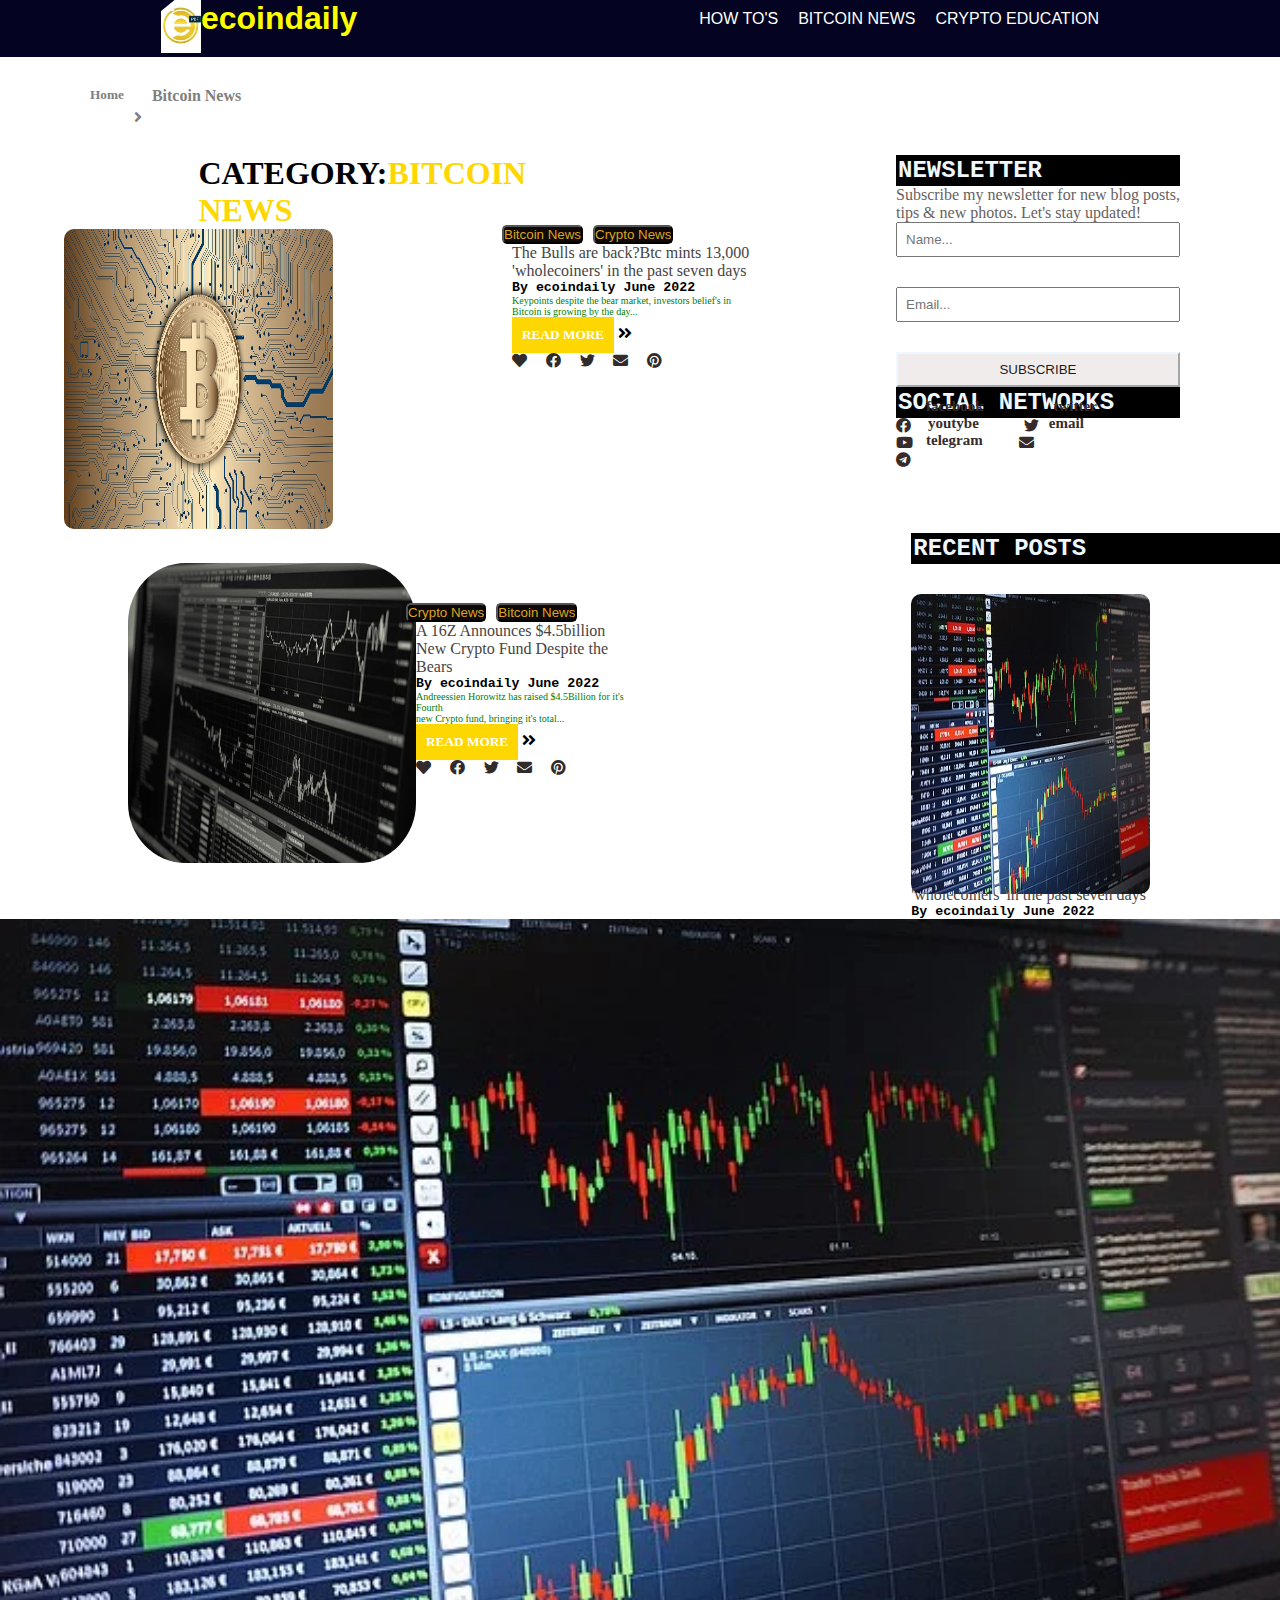
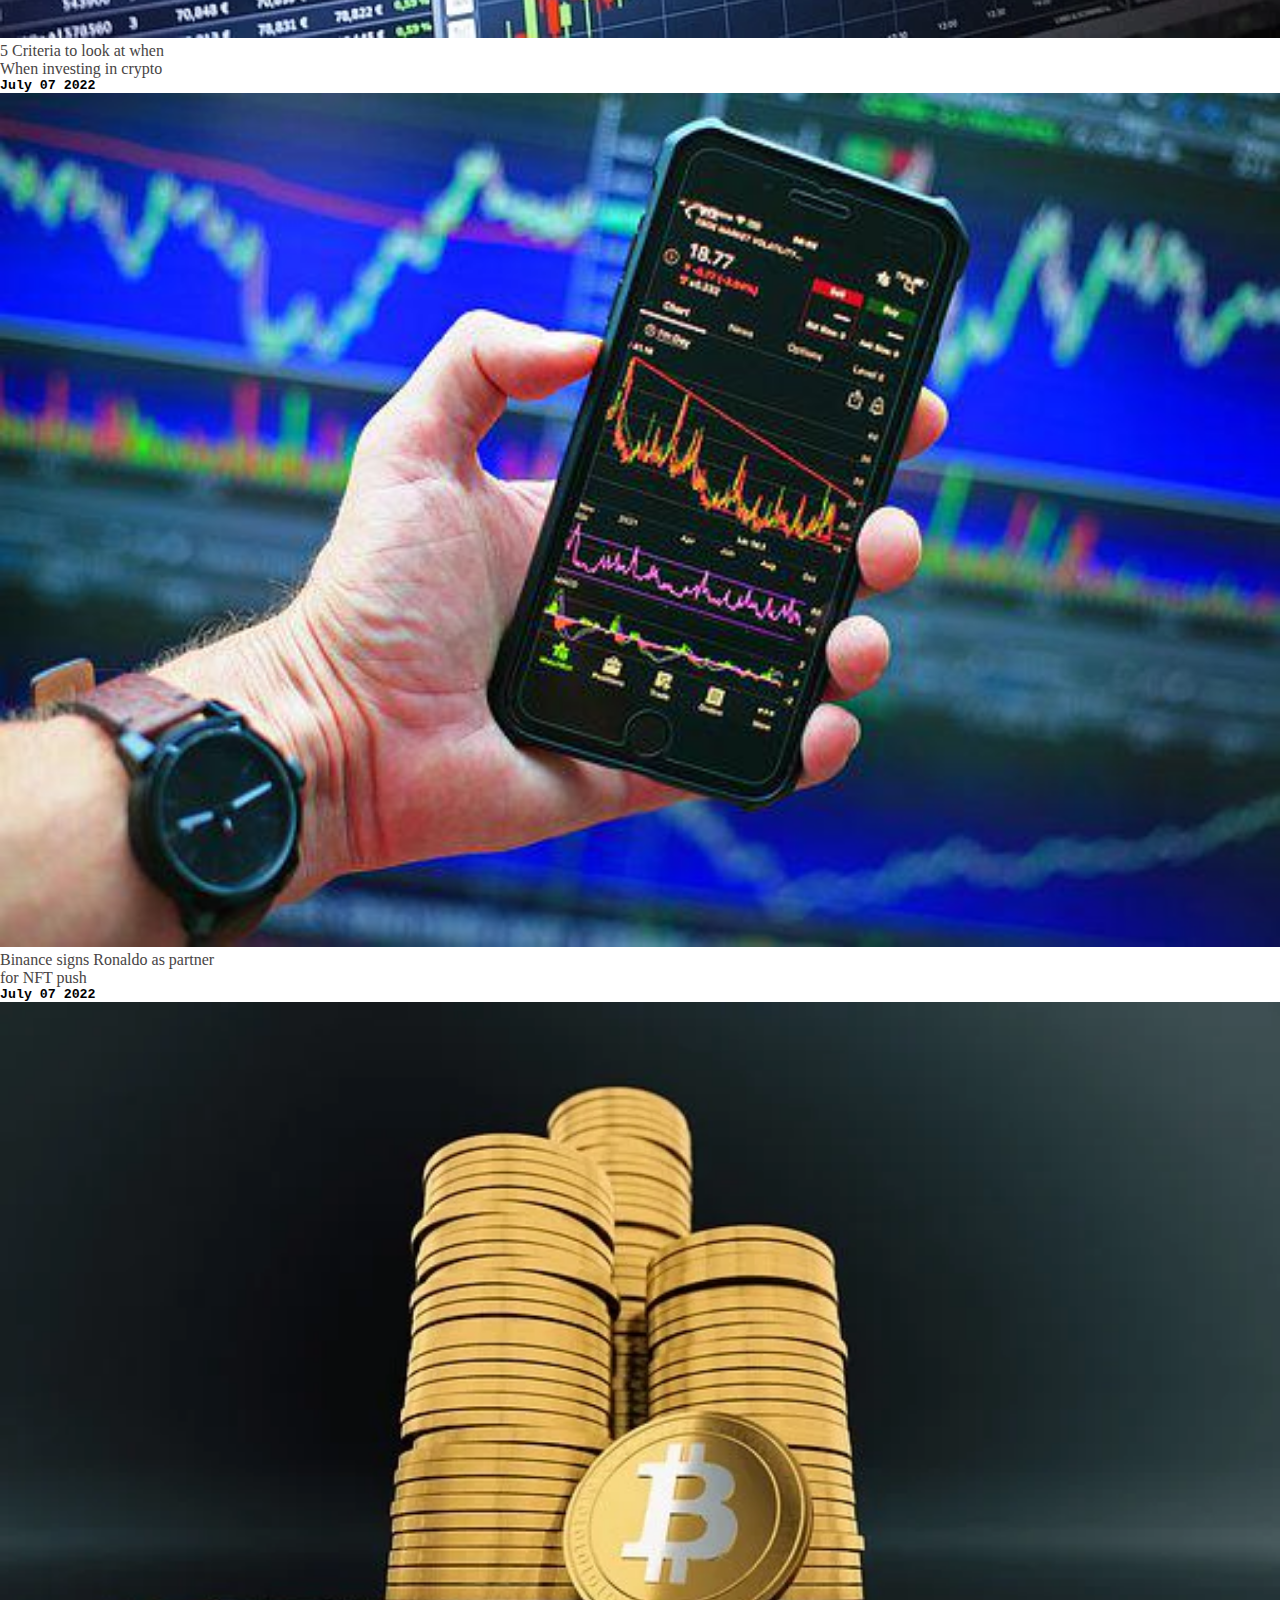
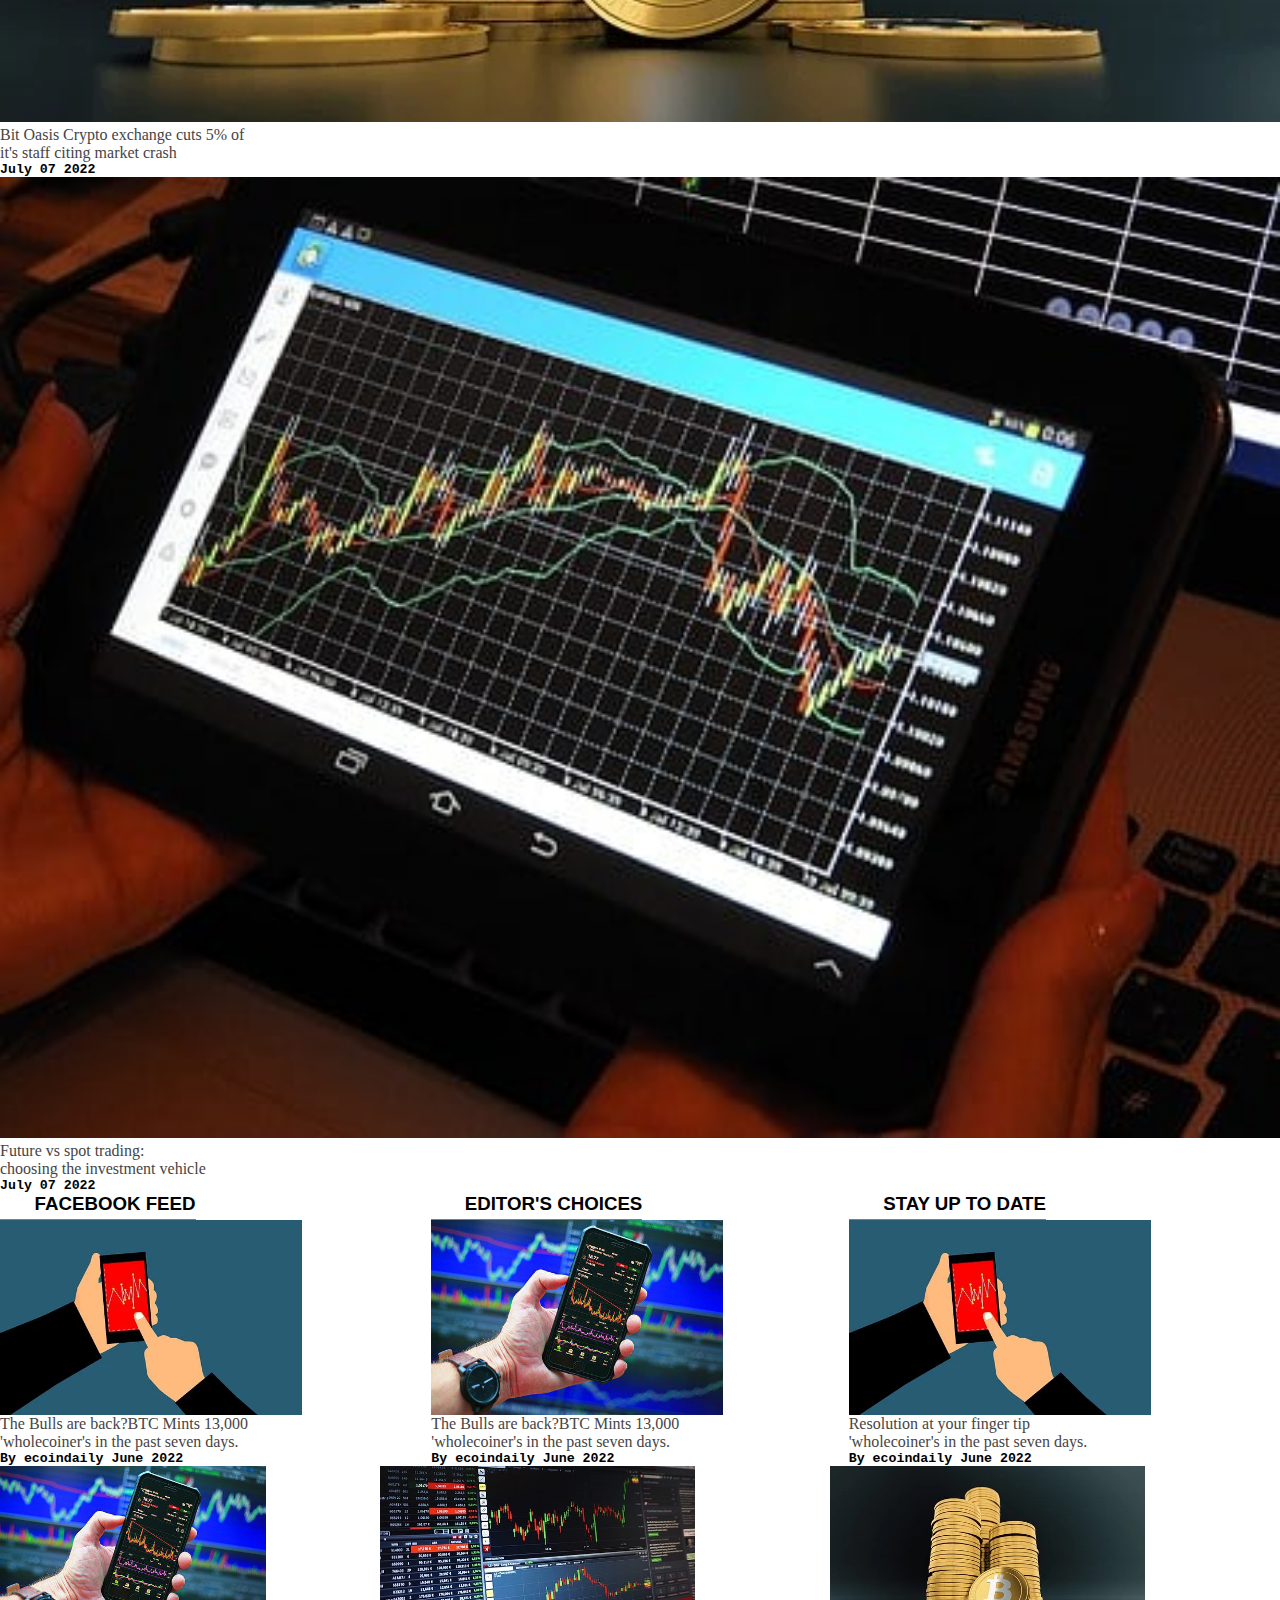
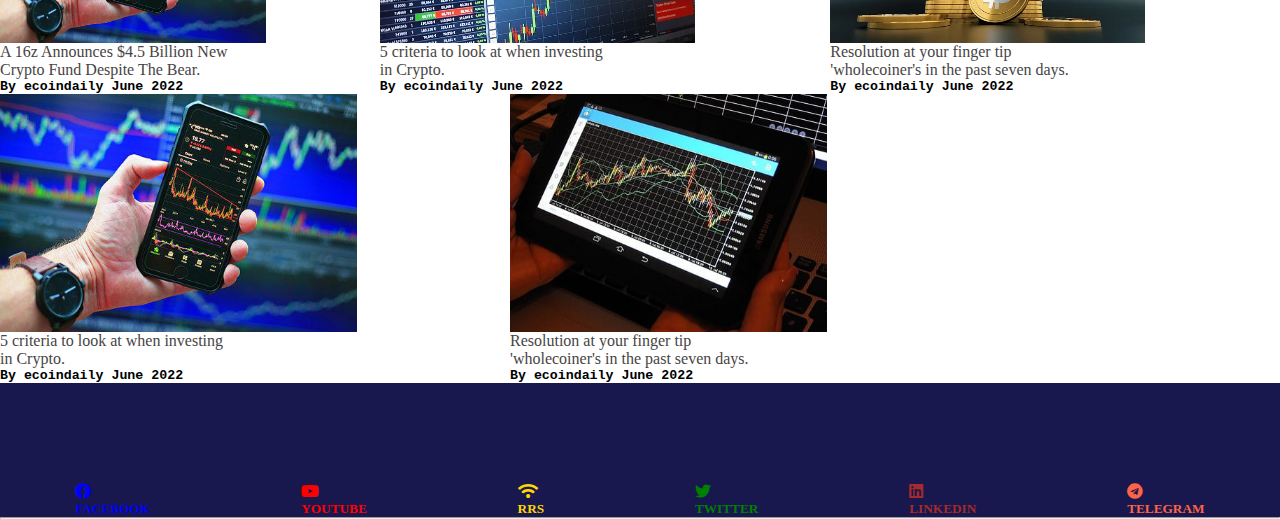
<file: index.html>
<!DOCTYPE html>
<html lang="en">
<head>
    <meta charset="UTF-8">
    <meta http-equiv="X-UA-Compatible" content="IE=edge">
    <meta name="viewport" content="width=device-width, initial-scale=1.0">
    <title>Document</title>
    <link rel="stylesheet" href="style.css">
    <link rel="stylesheet" href="crypto.css">
    <link rel="stylesheet" href="css/all.min.css">
</head>
<body>
    <div class="navbar">
        <div class="righttext">
            <div>
             <img style="width: 40px;" src="images/bitcoin icon.webp" alt="">
            </div>
            <div>
                <h1>ecoindaily</h1>
            </div>
        </div>
        <ul>
            <li><a href="#">HOW TO'S</a></li>
            <li><a href="index.html">BITCOIN NEWS</a></li>
            <li><a href="crypto.html">CRYPTO EDUCATION</a></li>
        </ul>
</div>
<section>
    <div class="anglesection">
            <h5 style="padding-right: 10px;">Home</h5>
            <i style="padding-top: 22px" class="fas fa-angle-right"></i>
            <h4 style="padding-left: 10px;">Bitcoin News</h4>
    </div>
</section>
    <section>
        <div class="firstgeneralcontainer">
        
            <div class="firstsubdiv">
                <div class="imagetext">
                    <div>
                    <h1>CATEGORY:<span>BITCOIN NEWS</span></h1>
                 </div>
                    <img src="images/bitcoin1.jpg" alt="">
                 </div>    
            </div>
            <div class="thirdsubdiv">  
                <div class="bitcoincryp">
                    <div class="btc">
                        <input type="button" value="Bitcoin News">
                    </div>
                    <div class="cryp">
                        <input type="button" value="Crypto News">
                    </div>
                </div>
                <p style="font-family:fantasy; color: rgb(71, 68, 68);">The Bulls are back?Btc mints 13,000<br>'wholecoiners' in the past seven days</p>
                <h5 style="font-family:'Courier New', Courier, monospace">By ecoindaily June 2022</h5>
                <p style="font-size: 10px; color:green">Keypoints despite the bear market, investors belief's in<br>Bitcoin is growing by the day...</p>
                    <h5 style="display: inline-block;background-color: gold;padding: 10px; color:white">READ MORE</h5>
                    <i class="fas fa-angle-double-right"></i><br>
    
                    <div class="firsticongroup">
                    <i style="padding-right: 15px;" class="fas fa-heart"></i>
                    <i style="padding-right: 15px;" class="fab fa-facebook"></i>
                    <i style="padding-right: 15px;" class="fab fa-twitter"></i>
                    <i style="padding-right: 15px;" class="fas fa-envelope"></i>
                    <i style="padding-right: 15px;" class="fab fa-pinterest"></i>
                    
                 </div>
        </div>
            <div class="secondsubdiv">
                <h2 style="border: 2px solid black; color:aliceblue; background-color:black; font-family: 'Courier New', Courier, monospace;">NEWSLETTER</h2>
                <p style="color:rgb(104, 95, 95)">Subscribe my newsletter for new blog posts, <br>tips & new photos. Let's stay updated!</p>
                <label for="text" id="text"></label>
                <input style="width: 100%; padding:8px; margin-bottom:30px;" type="text" name="text" placeholder="Name..."><br>
                <label for="text" id="email"></label>
                <input style="width: 100%; padding:8px; margin-bottom:30px"  type="text" name="email" placeholder="Email..."><br>
                <input type="button" style="color: rgb(29, 26, 26);background-color: rgba(240, 234, 234, 0.904);border-color: aliceblue; width: 100%; padding: 8px;" value="SUBSCRIBE">
                <h2 style="border: 2px solid black; color:aliceblue; background-color:black; font-family: 'Courier New', Courier, monospace;";>SOCIAL NETWORKS<h2>
                <div class="groupfontawesome">
                    <div class="icon1">
                        <i style="padding-right: 15px;" class="fab fa-facebook"></i>
                        <h4 style="position:relative; bottom:20px; padding-right: 40px;">facebook</h4>
                        <i style="padding-right: 15px;" class="fab fa-twitter"></i>
                        <h4 style="position:relative; bottom:20px; padding-right: 40px;">twitter</h4>
                    </div>
                    <div class="icon2">
                        <i style="padding-right: 15px;" class="fab fa-youtube"></i>
                        <h4 style="position:relative; bottom:20px; padding-right: 40px;">youtybe</h4>
                        <i style="padding-right: 15px;" class="fas fa-envelope"></i>
                        <h4 style="position:relative; bottom:20px; padding-right: 40px;">email</h4>
                    </div>
                    <div class="icon3">
                        <i style="padding-right: 15px;" class="fab fa-telegram"></i>
                        <h4 style="position:relative; bottom:20px; padding-right: 40px;">telegram</h4>
                    </div>
                </div>
            </div>
        </div>
    </section>
    <section>
        <div class="secondgeneralcontainer">
            <img class="separateimg" src="images/img1.webp" alt="">
            <div class="thirdsubdiv">
                <div class="bitcoincryp">
                    <div class="btc">
                        <input type="button" value="Crypto News">
                    </div>
                    <div class="cryp">
                        <input type="button" value="Bitcoin News">
                    </div>
                </div>
                <p style="font-family:fantasy; color: rgb(71, 68, 68);">A 16Z Announces $4.5billion<br> New Crypto Fund Despite the Bears</p>
                <h5 style="font-family:'Courier New', Courier, monospace">By ecoindaily June 2022</h5>
                <p style="font-size: 10px; color:green">Andreessien Horowitz has raised $4.5Billion for it's Fourth<br>new Crypto fund, bringing it's total...</p>
                    <h5 style="display: inline-block;background-color: gold;padding: 10px; color:white">READ MORE</h5>
                    <i class="fas fa-angle-double-right"></i><br>
                <div class="firsticongroup">
                    <i style="padding-right: 15px;" class="fas fa-heart"></i>
                    <i style="padding-right: 15px;" class="fab fa-facebook"></i>
                    <i style="padding-right: 15px;" class="fab fa-twitter"></i>
                    <i style="padding-right: 15px;" class="fas fa-envelope"></i>
                    <i style="padding-right: 15px;" class="fab fa-pinterest"></i>
                    
                 </div>
             </div>
             <div class="secondcontainersecondsubdiv">
                <h2 style="border: 2px solid black; color:aliceblue; background-color:black; font-family: 'Courier New', Courier, monospace;">RECENT POSTS</h2>
                <img src="images/img2.webp" alt="">
                <p style="font-family:fantasy; color: rgb(71, 68, 68);">The Bulls are back?Btc mints 13,000<br>'wholecoiners' in the past seven days</p>
                <h5 style="font-family:'Courier New', Courier, monospace">By ecoindaily June 2022</h5>
            </div>
    </section>
    <section>
        <!-- <div class="thirdgeneralcontainer">
            <img style="width: 30%; height:300px; border-radius:10px;" src="images/stock bitcoin.jpg" alt="">
            <div class="thirdsubdiv">   
                <div class="bitcoincryp">
                    <div class="btc">
                        <input type="button" value="Bitcoin News">
                    </div>
                    <div class="cryp">
                        <input type="button" value="Market Analysis and Forecast">
                    </div>
                </div>
                <p style="font-family:fantasy; color: rgb(71, 68, 68);">Bitcoin and Etherum Market Analysis: BTC Rallies Above $30,000<br> as Balenciaga Okays Crypto payment</p>
                <h5 style="font-family:'Courier New', Courier, monospace">By ecoindaily June 2022</h5>
                <p style="font-size: 10px; color:green">On Monday, Bulls returned to Crypto Markets, pushing<br>Bitcoin Above $30,000 for the first time...</p>
                    <h5 style="display: inline-block;background-color: gold;padding: 10px; color:white">READ MORE</h5>
                    <i class="fas fa-angle-double-right"></i><br>
                <div class="secondicongroup">
                    <i style="padding-right: 15px;" class="fas fa-heart"></i>
                    <i style="padding-right: 15px;" class="fab fa-facebook"></i>
                    <i style="padding-right: 15px;" class="fab fa-twitter"></i>
                    <i style="padding-right: 15px;" class="fas fa-envelope"></i>
                    <i style="padding-right: 15px;" class="fab fa-pinterest"></i>
                </div>
            </div> -->
            <div class="images1">
                <img style="width: 100%;" src="images/img2.webp" alt="">
                <p style="font-family:fantasy; color: rgb(71, 68, 68);">5 Criteria to look at when <br>When investing in crypto
                    <h5 style="font-family:'Courier New', Courier, monospace"> July 07 2022</h5>
                <img style="width: 100%;" src="images/img3.jpg" alt="">
                <p style="font-family:fantasy; color: rgb(71, 68, 68);">Binance signs Ronaldo as partner<br>for NFT push</p>
                <h5 style="font-family:'Courier New', Courier, monospace">July 07 2022</h5>
            </div>
            <div class="images2">
                <img style="width: 100%;" src="images/img4.webp" alt="">
                <p style="font-family:fantasy; color: rgb(71, 68, 68);">Bit Oasis Crypto exchange cuts 5% of<br>it's staff citing market crash</p>
                <h5 style="font-family:'Courier New', Courier, monospace">July 07 2022</h5>
                <img style="width: 100%;" src="images/img5.jpg" alt="">
                <p style="font-family:fantasy; color: rgb(71, 68, 68);">Future vs spot trading:<br>choosing the investment vehicle</p>
                <h5 style="font-family:'Courier New', Courier, monospace">July 07 2022</h5>
            </div>
        </div>
    </section>
    <section>
    <div class="fourthgeneralcontainer">
        <div class="fourthimgtext1">
            <h3 style="font-family:'Franklin Gothic Medium', 'Arial Narrow', Arial, sans-serif; border-bottom: 1px solid grey; padding-left: 8%; display: inline-block; padding-bottom: 1%;">FACEBOOK FEED</h3>
            <img style="width: 70%; display:block" src="images/img6.webp" alt="">
            <p style="font-family:fantasy; color: rgb(71, 68, 68);">The Bulls are back?BTC Mints 13,000<br>'wholecoiner's in the past seven days.</p>
            <h5 style="font-family:'Courier New', Courier, monospace">By ecoindaily June 2022</h5>
        </div>
<div class="fourthimgtext2">
    <h3 style="font-family:'Franklin Gothic Medium', 'Arial Narrow', Arial, sans-serif; border-bottom: 1px solid grey; padding-left: 8%; display: inline-block; padding-bottom: 1%;">EDITOR'S CHOICES</h3>
    <img style="width: 70%; display:block" src="images/img3.jpg" alt="">
    <p style="font-family:fantasy; color: rgb(71, 68, 68);">The Bulls are back?BTC Mints 13,000<br>'wholecoiner's in the past seven days.</p>
    <h5 style="font-family:'Courier New', Courier, monospace">By ecoindaily June 2022</h5>
</div>
<div class="fourthimgtext3">
    <h3 style="font-family:'Franklin Gothic Medium', 'Arial Narrow', Arial, sans-serif; border-bottom: 1px solid grey; padding-left: 8%; display: inline-block; padding-bottom: 1%;">STAY UP TO DATE</h3>
    <img style="width: 70%; display:block" src="images/img6.webp" alt="">
    <p style="font-family:fantasy; color: rgb(71, 68, 68);">Resolution at your finger tip<br>'wholecoiner's in the past seven days.</p>
    <h5 style="font-family:'Courier New', Courier, monospace">By ecoindaily June 2022</h5>
</div>
        </div>
    </section>
    <section>
        <div class="fifthgeneralcontainer">
            <div class="partoffifth1">
                <!-- <h3 style="font-family:'Franklin Gothic Medium', 'Arial Narrow', Arial, sans-serif; border-bottom: 1px solid grey; padding-left: 8%; display: inline-block; padding-bottom: 1%;">FACEBOOK FEED</h3> -->
                <img style="width: 70%; display:block" src="images/img3.jpg" alt="">
                <p style="font-family:fantasy; color: rgb(71, 68, 68);">A 16z Announces $4.5 Billion New<br>Crypto Fund Despite The Bear.</p>
                        <h5 style="font-family:'Courier New', Courier, monospace">By ecoindaily June 2022</h5>
            </div>
        <div class="partoffifth2">
            <!-- <h3 style="font-family:'Franklin Gothic Medium', 'Arial Narrow', Arial, sans-serif; border-bottom: 1px solid grey; padding-left: 8%; display: inline-block; padding-bottom: 1%;">EDITOR'S CHOICES</h3> -->
            <img style="width: 70%; display:block" src="images/img2.webp" alt="">
            <p style="font-family:fantasy; color: rgb(71, 68, 68);">5 criteria to look at when investing<br>in Crypto.</p>
            <h5 style="font-family:'Courier New', Courier, monospace">By ecoindaily June 2022</h5>
        </div>
        <div class="partoffifth3">
            <!-- <h3 style="font-family:'Franklin Gothic Medium', 'Arial Narrow', Arial, sans-serif; border-bottom: 1px solid grey; padding-left: 8%; display: inline-block; padding-bottom: 1%;">STAY UP TO DATE</h3> -->
            <img style="width: 70%; display:block" src="images/img4.webp" alt="">
            <p style="font-family:fantasy; color: rgb(71, 68, 68);">Resolution at your finger tip<br>'wholecoiner's in the past seven days.</p>
            <h5 style="font-family:'Courier New', Courier, monospace">By ecoindaily June 2022</h5>
        </div>
        </div>
    </section>
    <section>
        <div class="sixthgeneralcontainer">
            <div class="sixthfirstgr">
                <!-- <h3 style="font-family:'Franklin Gothic Medium', 'Arial Narrow', Arial, sans-serif; border-bottom: 1px solid grey; padding-left: 8%; display: inline-block; padding-bottom: 1%;">EDITOR'S CHOICES</h3> -->
                <img style="width: 70%; display:block" src="images/img3.jpg" alt="">
                <p style="font-family:fantasy; color: rgb(71, 68, 68);">5 criteria to look at when investing<br>in Crypto.</p>
                <h5 style="font-family:'Courier New', Courier, monospace">By ecoindaily June 2022</h5>
            </div>
            <div class="sixthsecondgroup">
                <!-- <h3 style="font-family:'Franklin Gothic Medium', 'Arial Narrow', Arial, sans-serif; border-bottom: 1px solid grey; padding-left: 8%; display: inline-block; padding-bottom: 1%;">STAY UP TO DATE</h3> -->
               <div class="sixthimg">
                 <img style="width: 70%; display:block" src="images/img5.jpg" alt="">
                </div>
                 <p style="font-family:fantasy; color: rgb(71, 68, 68);">Resolution at your finger tip<br>'wholecoiner's in the past seven days.</p>
                <h5 style="font-family:'Courier New', Courier, monospace">By ecoindaily June 2022</h5>
            </div>
        </div>
    </section>
    <section>
        <div class="footer">
                <a style="color:blue" href="facebook"><i class="fab fa-facebook"></i><h5>FACEBOOK</h5></a>
                <a style="color: red;" href="instagram"><i class="fab fa-youtube"></i><h5>YOUTUBE</h5></a>
                <a style="color: gold;" href="rrs"><i class="fas fa-wifi"></i><h5>RRS</h5></a>
                <a style="color: green;" href="twitter"><i class="fab fa-twitter"></i><h5>TWITTER</h5></a>
                <a style="color: brown;" href="linkedin"><i class="fab fa-linkedin"></i><h5>LINKEDIN</h5></a>
                <a style="color: tomato;" href="telegram"><i class="fab fa-telegram"></i><h5>TELEGRAM</h5></a>
            </div><hr>
            <!-- <div class="footernavbar">
                <div class="footertext">
                    <div>
                     <img style="width: 80%;" src="images/bitcoin icon.webp" alt="">
                    </div>
                    <div>
                        <h1 style="font-size: 30px;">ecoindaily</h1>
                    </div>
                </div>
                <div>
                    <i class="fas fa-copyright"></i>2022 - All right Reserved EcoinDaily.com
                </div>
            </div> -->
    </section>
</body>
</html>
</file>
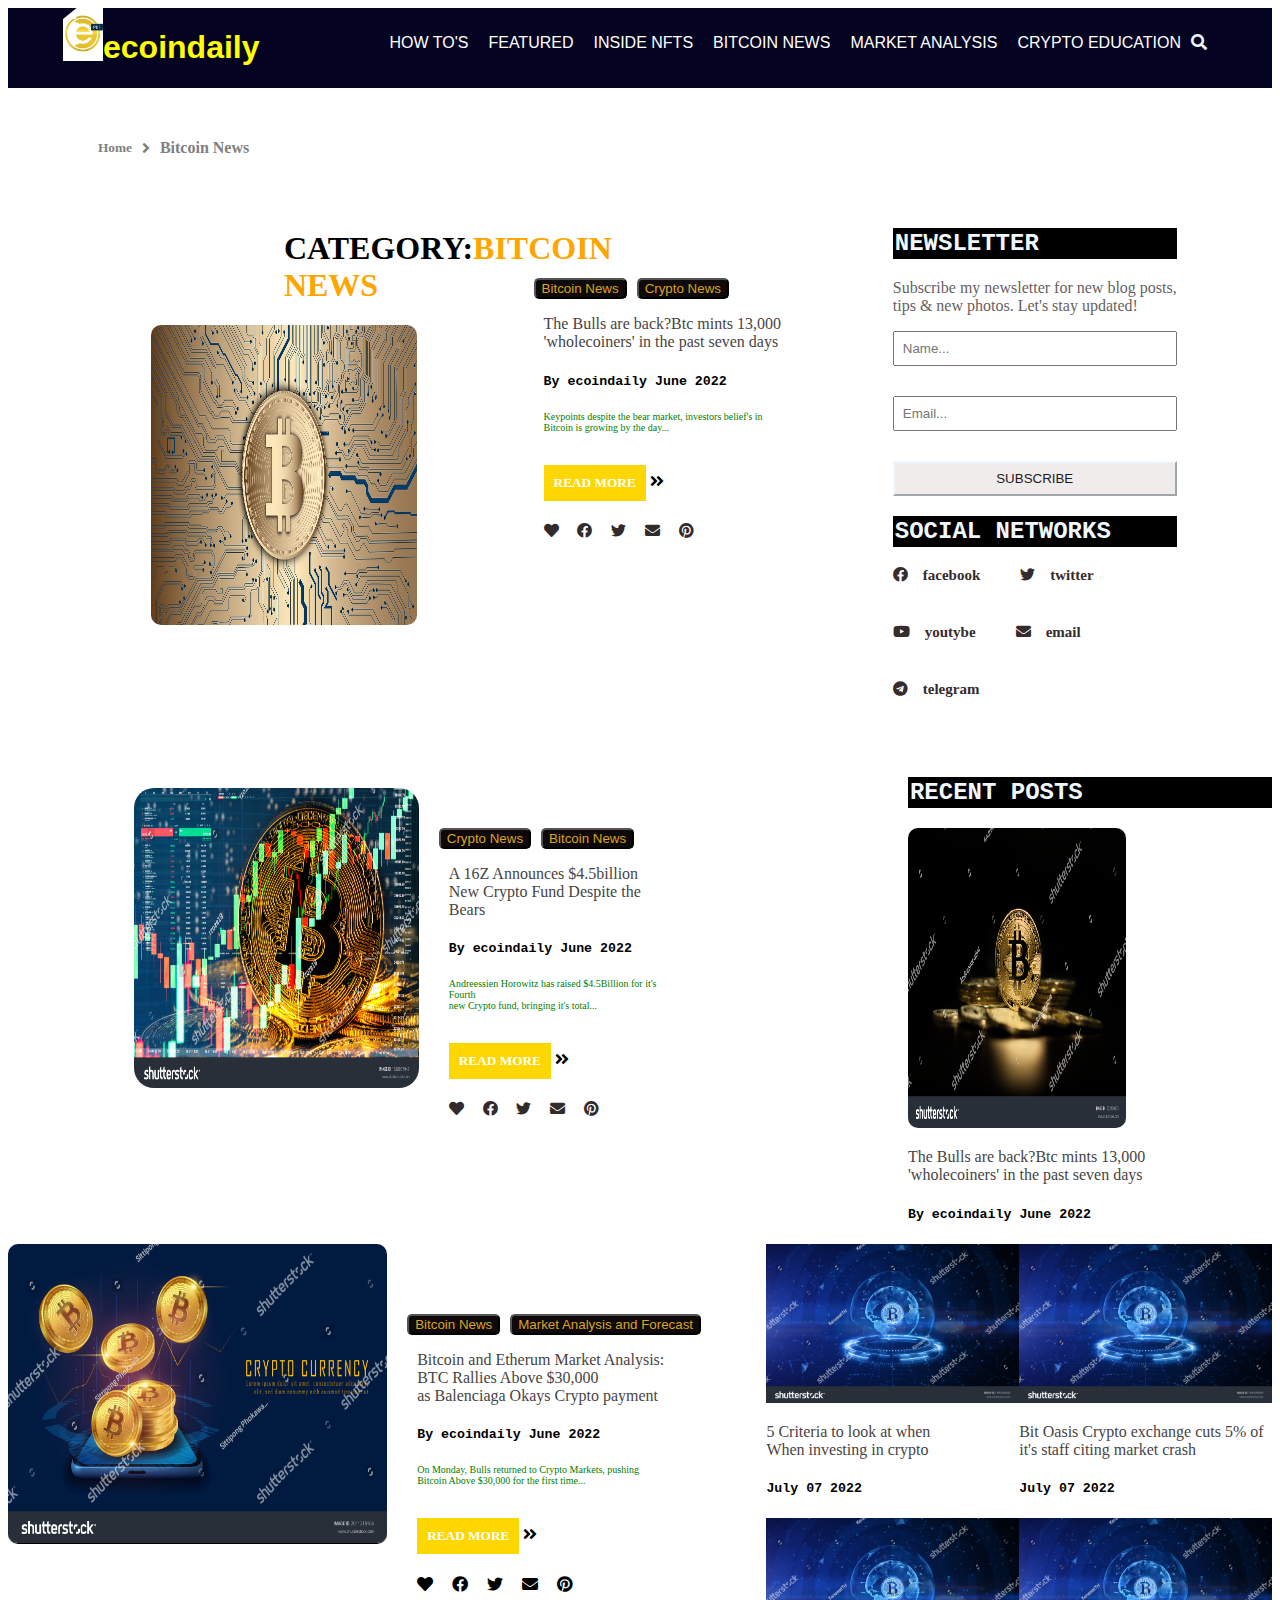
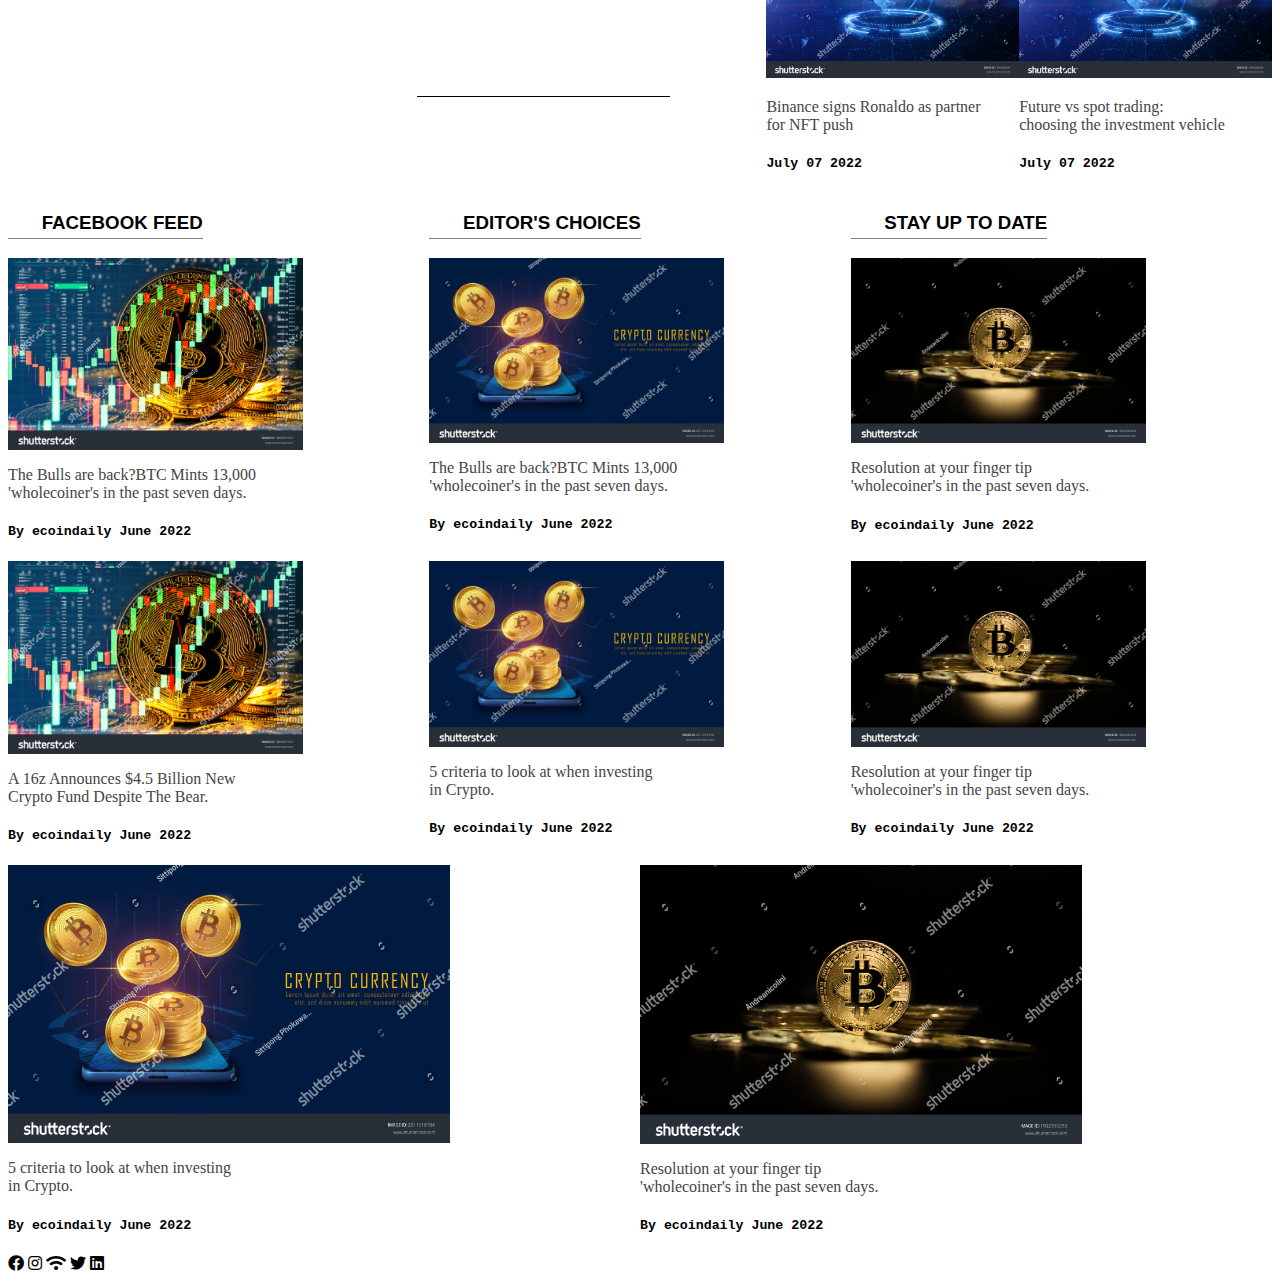
<file: bitcoinnews.html>
<!DOCTYPE html>
<html lang="en">
<head>
    <meta charset="UTF-8">
    <meta http-equiv="X-UA-Compatible" content="IE=edge">
    <meta name="viewport" content="width=device-width, initial-scale=1.0">
    <title>Document</title>
    <link rel="stylesheet" href="bitcoinnews.css">
    <link rel="stylesheet" href="css/all.min.css">
</head>
<body>
    <div class="navbar">
        <div class="righttext">
            <div>
             <img style="width: 40px;" src="images/bitcoin icon.webp" alt="">
            </div>
            <div>
                <h1>ecoindaily</h1>
            </div>
        </div>
        <ul>
            <li><a href="#">HOW TO'S</a></li>
            <li><a href="#">FEATURED</a></li>
            <li><a href="#">INSIDE NFTS</a></li>
            <li><a href="#">BITCOIN NEWS</a></li>
            <li><a href="#">MARKET ANALYSIS</a></li>
            <li><a href="#">CRYPTO EDUCATION</a></li>
            <i style="color:aliceblue" class="fas fa-search"></i>
        </ul>
</div>
<section>
    <div class="anglesection">
            <h5 style="padding-right: 10px;">Home</h5>
            <i style="padding-top: 22px" class="fas fa-angle-right"></i>
            <h4 style="padding-left: 10px;">Bitcoin News</h4>
    </div>
</section>
    <section>
        <div class="firstgeneralcontainer">
        
            <div class="firstsubdiv">
                <div class="imagetext">
                    <h1 style="padding-left:30%">CATEGORY:<span style="color: orange">BITCOIN NEWS</span></h1>
                    <img style="width: 60%; height:300px; border-radius:10px" src="images/bitcoin1.jpg" alt="">
                 </div>    
            </div>
            <div class="thirdsubdiv">
                <div class="bitcoincryp">
                    <div class="btc">
                        <input type="button" value="Bitcoin News">
                    </div>
                    <div class="cryp">
                        <input type="button" value="Crypto News">
                    </div>
                </div>
                <p style="font-family:fantasy; color: rgb(71, 68, 68);">The Bulls are back?Btc mints 13,000<br>'wholecoiners' in the past seven days</p>
                <h5 style="font-family:'Courier New', Courier, monospace">By ecoindaily June 2022</h5>
                <p style="font-size: 10px; color:green">Keypoints despite the bear market, investors belief's in<br>Bitcoin is growing by the day...</p>
                    <h5 style="display: inline-block;background-color: gold;padding: 10px; color:white">READ MORE</h5>
                    <i class="fas fa-angle-double-right"></i><br>
                <div class="firsticongroup">
                    <i style="padding-right: 15px;" class="fas fa-heart"></i>
                    <i style="padding-right: 15px;" class="fab fa-facebook"></i>
                    <i style="padding-right: 15px;" class="fab fa-twitter"></i>
                    <i style="padding-right: 15px;" class="fas fa-envelope"></i>
                    <i style="padding-right: 15px;" class="fab fa-pinterest"></i>
                    
                 </div>
        </div>
            <div class="secondsubdiv">
                <h2 style="border: 2px solid black; color:aliceblue; background-color:black; font-family: 'Courier New', Courier, monospace;">NEWSLETTER</h2>
                <p style="color:rgb(104, 95, 95)">Subscribe my newsletter for new blog posts, <br>tips & new photos. Let's stay updated!</p>
                <label for="text" id="text"></label>
                <input style="width: 100%; padding:8px; margin-bottom:30px;" type="text" name="text" placeholder="Name..."><br>
                <label for="text" id="email"></label>
                <input style="width: 100%; padding:8px; margin-bottom:30px"  type="text" name="email" placeholder="Email..."><br>
                <input type="button" style="color: rgb(29, 26, 26);background-color: rgba(240, 234, 234, 0.904);border-color: aliceblue; width: 100%; padding: 8px;" value="SUBSCRIBE">
                <h2 style="border: 2px solid black; color:aliceblue; background-color:black; font-family: 'Courier New', Courier, monospace;";>SOCIAL NETWORKS<h2>
                <div class="groupfontawesome">
                    <div class="icon1">
                        <i style="padding-right: 15px;" class="fab fa-facebook"></i>
                        <h4 style="position:relative; bottom:20px; padding-right: 40px;">facebook</h4>
                        <i style="padding-right: 15px;" class="fab fa-twitter"></i>
                        <h4 style="position:relative; bottom:20px; padding-right: 40px;">twitter</h4>
                    </div>
                    <div class="icon2">
                        <i style="padding-right: 15px;" class="fab fa-youtube"></i>
                        <h4 style="position:relative; bottom:20px; padding-right: 40px;">youtybe</h4>
                        <i style="padding-right: 15px;" class="fas fa-envelope"></i>
                        <h4 style="position:relative; bottom:20px; padding-right: 40px;">email</h4>
                    </div>
                    <div class="icon3">
                        <i style="padding-right: 15px;" class="fab fa-telegram"></i>
                        <h4 style="position:relative; bottom:20px; padding-right: 40px;">telegram</h4>
                    </div>
                </div>
            </div>
        </div>
    </section>
    <section>
        <div class="secondgeneralcontainer">
            <img class="separateimg" style="width: 25%; height: 300px; border-radius: 20px; position:relative; top: 30px;" src="images/stock-photo-bull-market-trend-cryptocurrency-bitcoin-stock-growth-chart-shows-a-strong-increase-in-the-price-1888907947.jpg" alt="">
            <div class="thirdsubdiv">
                <div class="bitcoincryp">
                    <div class="btc">
                        <input type="button" value="Crypto News">
                    </div>
                    <div class="cryp">
                        <input type="button" value="Bitcoin News">
                    </div>
                </div>
                <p style="font-family:fantasy; color: rgb(71, 68, 68);">A 16Z Announces $4.5billion<br> New Crypto Fund Despite the Bears</p>
                <h5 style="font-family:'Courier New', Courier, monospace">By ecoindaily June 2022</h5>
                <p style="font-size: 10px; color:green">Andreessien Horowitz has raised $4.5Billion for it's Fourth<br>new Crypto fund, bringing it's total...</p>
                    <h5 style="display: inline-block;background-color: gold;padding: 10px; color:white">READ MORE</h5>
                    <i class="fas fa-angle-double-right"></i><br>
                <div class="firsticongroup">
                    <i style="padding-right: 15px;" class="fas fa-heart"></i>
                    <i style="padding-right: 15px;" class="fab fa-facebook"></i>
                    <i style="padding-right: 15px;" class="fab fa-twitter"></i>
                    <i style="padding-right: 15px;" class="fas fa-envelope"></i>
                    <i style="padding-right: 15px;" class="fab fa-pinterest"></i>
                    
                 </div>
             </div>
             <div class="secondcontainersecondsubdiv">
                <h2 style="border: 2px solid black; color:aliceblue; background-color:black; font-family: 'Courier New', Courier, monospace;">RECENT POSTS</h2>
                <img style="width: 60%; height:300px; border-radius:10px" src="images/stock photo.jpg" alt="">
                <p style="font-family:fantasy; color: rgb(71, 68, 68);">The Bulls are back?Btc mints 13,000<br>'wholecoiners' in the past seven days</p>
                <h5 style="font-family:'Courier New', Courier, monospace">By ecoindaily June 2022</h5>
            </div>
    </section>
    <section>
        <div class="thirdgeneralcontainer">
            <img style="width: 30%; height:300px; border-radius:10px; border-bottom: 1px solid black;" src="images/stock bitcoin.jpg" alt="">
            <div class="thirdsubdiv">   
                <div class="bitcoincryp">
                    <div class="btc">
                        <input type="button" value="Bitcoin News">
                    </div>
                    <div class="cryp">
                        <input type="button" value="Market Analysis and Forecast">
                    </div>
                </div>
                <p style="font-family:fantasy; color: rgb(71, 68, 68);">Bitcoin and Etherum Market Analysis: BTC Rallies Above $30,000<br> as Balenciaga Okays Crypto payment</p>
                <h5 style="font-family:'Courier New', Courier, monospace">By ecoindaily June 2022</h5>
                <p style="font-size: 10px; color:green">On Monday, Bulls returned to Crypto Markets, pushing<br>Bitcoin Above $30,000 for the first time...</p>
                    <h5 style="display: inline-block;background-color: gold;padding: 10px; color:white">READ MORE</h5>
                    <i class="fas fa-angle-double-right"></i><br>
                <div class="secondicongroup">
                    <i style="padding-right: 15px;" class="fas fa-heart"></i>
                    <i style="padding-right: 15px;" class="fab fa-facebook"></i>
                    <i style="padding-right: 15px;" class="fab fa-twitter"></i>
                    <i style="padding-right: 15px;" class="fas fa-envelope"></i>
                    <i style="padding-right: 15px;" class="fab fa-pinterest"></i>
                </div>
            </div>
            <div>
                <img style="width: 100%;" src="images/stock-photo-bitcoin-blockchain-crypto-currency-digital-encryption-digital-money-exchange-technology-global-1896598609.jpg" alt="">
                <p style="font-family:fantasy; color: rgb(71, 68, 68);">5 Criteria to look at when <br>When investing in crypto
                    <h5 style="font-family:'Courier New', Courier, monospace"> July 07 2022</h5>
                <img style="width: 100%;" src="images/stock-photo-bitcoin-blockchain-crypto-currency-digital-encryption-digital-money-exchange-technology-global-1896598609.jpg" alt="">
                <p style="font-family:fantasy; color: rgb(71, 68, 68);">Binance signs Ronaldo as partner<br>for NFT push</p>
                <h5 style="font-family:'Courier New', Courier, monospace">July 07 2022</h5>
            </div>
            <div>
                <img style="width: 100%;" src="images/stock-photo-bitcoin-blockchain-crypto-currency-digital-encryption-digital-money-exchange-technology-global-1896598609.jpg" alt="">
                <p style="font-family:fantasy; color: rgb(71, 68, 68);">Bit Oasis Crypto exchange cuts 5% of<br>it's staff citing market crash</p>
                <h5 style="font-family:'Courier New', Courier, monospace">July 07 2022</h5>
                <img style="width: 100%;" src="images/stock-photo-bitcoin-blockchain-crypto-currency-digital-encryption-digital-money-exchange-technology-global-1896598609.jpg" alt="">
                <p style="font-family:fantasy; color: rgb(71, 68, 68);">Future vs spot trading:<br>choosing the investment vehicle</p>
                <h5 style="font-family:'Courier New', Courier, monospace">July 07 2022</h5>
            </div>
        </div>
    </section>
    <section>
        <div class="fourthgeneralcontainer">
    <div>
        <h3 style="font-family:'Franklin Gothic Medium', 'Arial Narrow', Arial, sans-serif; border-bottom: 1px solid grey; padding-left: 8%; display: inline-block; padding-bottom: 1%;">FACEBOOK FEED</h3>
        <img style="width: 70%; display:block" src="images/stock-photo-bull-market-trend-cryptocurrency-bitcoin-stock-growth-chart-shows-a-strong-increase-in-the-price-1888907947.jpg" alt="">
        <p style="font-family:fantasy; color: rgb(71, 68, 68);">The Bulls are back?BTC Mints 13,000<br>'wholecoiner's in the past seven days.</p>
                <h5 style="font-family:'Courier New', Courier, monospace">By ecoindaily June 2022</h5>
    </div>
<div>
    <h3 style="font-family:'Franklin Gothic Medium', 'Arial Narrow', Arial, sans-serif; border-bottom: 1px solid grey; padding-left: 8%; display: inline-block; padding-bottom: 1%;">EDITOR'S CHOICES</h3>
    <img style="width: 70%; display:block" src="images/stock bitcoin.jpg" alt="">
    <p style="font-family:fantasy; color: rgb(71, 68, 68);">The Bulls are back?BTC Mints 13,000<br>'wholecoiner's in the past seven days.</p>
    <h5 style="font-family:'Courier New', Courier, monospace">By ecoindaily June 2022</h5>
</div>
<div>
    <h3 style="font-family:'Franklin Gothic Medium', 'Arial Narrow', Arial, sans-serif; border-bottom: 1px solid grey; padding-left: 8%; display: inline-block; padding-bottom: 1%;">STAY UP TO DATE</h3>
    <img style="width: 70%; display:block" src="images/stock photo.jpg" alt="">
    <p style="font-family:fantasy; color: rgb(71, 68, 68);">Resolution at your finger tip<br>'wholecoiner's in the past seven days.</p>
    <h5 style="font-family:'Courier New', Courier, monospace">By ecoindaily June 2022</h5>
</div>
        </div>
    </section>
    <section>
        <div class="fifthgeneralcontainer">
            <div>
                <!-- <h3 style="font-family:'Franklin Gothic Medium', 'Arial Narrow', Arial, sans-serif; border-bottom: 1px solid grey; padding-left: 8%; display: inline-block; padding-bottom: 1%;">FACEBOOK FEED</h3> -->
                <img style="width: 70%; display:block" src="images/stock-photo-bull-market-trend-cryptocurrency-bitcoin-stock-growth-chart-shows-a-strong-increase-in-the-price-1888907947.jpg" alt="">
                <p style="font-family:fantasy; color: rgb(71, 68, 68);">A 16z Announces $4.5 Billion New<br>Crypto Fund Despite The Bear.</p>
                        <h5 style="font-family:'Courier New', Courier, monospace">By ecoindaily June 2022</h5>
            </div>
        <div>
            <!-- <h3 style="font-family:'Franklin Gothic Medium', 'Arial Narrow', Arial, sans-serif; border-bottom: 1px solid grey; padding-left: 8%; display: inline-block; padding-bottom: 1%;">EDITOR'S CHOICES</h3> -->
            <img style="width: 70%; display:block" src="images/stock bitcoin.jpg" alt="">
            <p style="font-family:fantasy; color: rgb(71, 68, 68);">5 criteria to look at when investing<br>in Crypto.</p>
            <h5 style="font-family:'Courier New', Courier, monospace">By ecoindaily June 2022</h5>
        </div>
        <div>
            <!-- <h3 style="font-family:'Franklin Gothic Medium', 'Arial Narrow', Arial, sans-serif; border-bottom: 1px solid grey; padding-left: 8%; display: inline-block; padding-bottom: 1%;">STAY UP TO DATE</h3> -->
            <img style="width: 70%; display:block" src="images/stock photo.jpg" alt="">
            <p style="font-family:fantasy; color: rgb(71, 68, 68);">Resolution at your finger tip<br>'wholecoiner's in the past seven days.</p>
            <h5 style="font-family:'Courier New', Courier, monospace">By ecoindaily June 2022</h5>
        </div>
        </div>
    </section>
    <section>
        <div class="sixthgeneralcontainer">
            <div>
                <!-- <h3 style="font-family:'Franklin Gothic Medium', 'Arial Narrow', Arial, sans-serif; border-bottom: 1px solid grey; padding-left: 8%; display: inline-block; padding-bottom: 1%;">EDITOR'S CHOICES</h3> -->
                <img style="width: 70%; display:block" src="images/stock bitcoin.jpg" alt="">
                <p style="font-family:fantasy; color: rgb(71, 68, 68);">5 criteria to look at when investing<br>in Crypto.</p>
                <h5 style="font-family:'Courier New', Courier, monospace">By ecoindaily June 2022</h5>
            </div>
            <div>
                <!-- <h3 style="font-family:'Franklin Gothic Medium', 'Arial Narrow', Arial, sans-serif; border-bottom: 1px solid grey; padding-left: 8%; display: inline-block; padding-bottom: 1%;">STAY UP TO DATE</h3> -->
                <img style="width: 70%; display:block" src="images/stock photo.jpg" alt="">
                <p style="font-family:fantasy; color: rgb(71, 68, 68);">Resolution at your finger tip<br>'wholecoiner's in the past seven days.</p>
                <h5 style="font-family:'Courier New', Courier, monospace">By ecoindaily June 2022</h5>
            </div>
        </div>
    </section>
    <section>
        <div class="footer">
            <i class="fab fa-facebook"></i>
            <i class="fab fa-instagram"></i>
            <i class="fas fa-wifi"></i>
            <i class="fab fa-twitter"></i>
            <i class="fab fa-linkedin"></i>
        </div>
    </section>
</body>
</html>
</file>
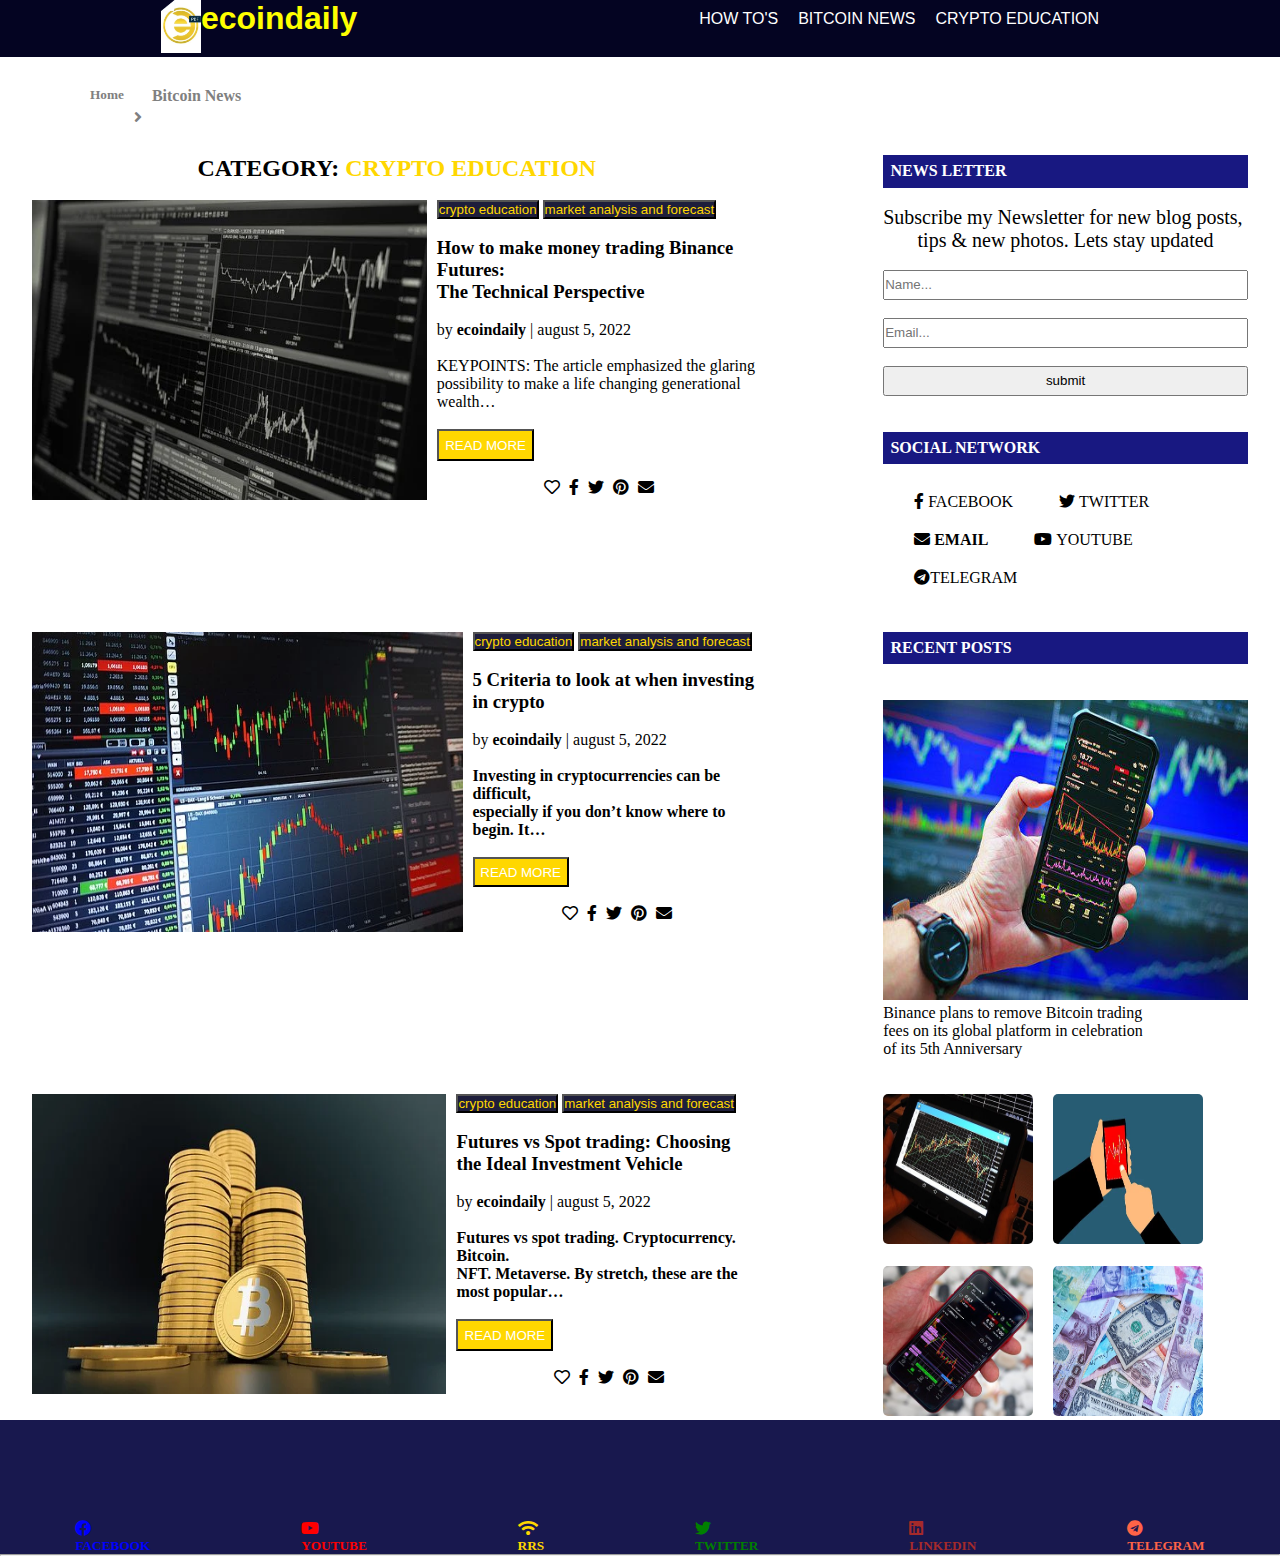
<file: crypto.html>
<!DOCTYPE html>
<html lang="en">
<head>
    <meta charset="UTF-8">
    <meta http-equiv="X-UA-Compatible" content="IE=edge">
    <meta name="viewport" content="width=device-width, initial-scale=1.0">
    <title>cryptoeducation</title>
    <link rel="stylesheet" href="style.css">
    <link rel="stylesheet" href="css/all.min.css">
    <link rel="stylesheet" href="crypto.css">
    <link rel="stylesheet" href="css/fontawesome.min.css">
</head>
<body>

    <div class="navbar">
        <div class="righttext">
            <div>
             <img style="width: 40px;" src="images/bitcoin icon.webp" alt="">
            </div>
            <div>
                <h1>ecoindaily</h1>
            </div>
        </div>
        <ul>
            <li><a href="#">HOW TO'S</a></li>
            <li><a href="index.html">BITCOIN NEWS</a></li>
            <li><a href="crypto.html">CRYPTO EDUCATION</a></li>
        </ul>
</div>
<section>
    <div class="anglesection">
            <h5 style="padding-right: 10px;">Home</h5>
            <i style="padding-top: 22px" class="fas fa-angle-right"></i>
            <h4 style="padding-left: 10px;">Bitcoin News</h4>
    </div>
</section>

    <div class="category">
        <div class="category1">
            <h2>CATEGORY: <span style="color: gold;">CRYPTO EDUCATION</span></h2><br>
            <div class="sub">
                <div id="img1">
                    <img src="images/img1.webp" alt="statistics" style="width: 100%; height: 300px;">
                </div>
                <div class="btn1">
                    <button>crypto education</button>
                    <button>market analysis and forecast</button><br><br>
                    <h3><b>How to make money trading Binance Futures: <br>
                         The Technical Perspective</b></h3><br>
                         <p>by <b>ecoindaily</b> | august 5, 2022</p><br>
                         <p>KEYPOINTS:  The article emphasized the glaring <br>
                             possibility to make a life changing generational <br>
                              wealth…</p><br>
                              <button style="color: white; padding: 2%; background-color: gold;">READ MORE</button><br><br>
                              <div style="text-align: center;">
                              <i class="far fa-heart"></i>
                              <i class="fab fa-facebook-f" style="margin-left: 5px;"></i>
                              <i class="fab fa-twitter" style="margin-left: 5px;"></i>
                              <i class="fab fa-pinterest" style="margin-left: 5px;"></i>
                              <i class="fas fa-envelope" style="margin-left: 5px;"></i>
                            </div>
                </div>
            </div>
        </div>
        <div class="category2">
            <div class="newsletter">
                <h4>NEWS LETTER</h4><br>
                <p style="font-size: 20px;">Subscribe my Newsletter for new blog posts, <br></p>
                <p style="text-align: center; font-size:20px;">tips & new photos. Lets stay updated</p><br>
                <form>
                <input type="text" placeholder="Name..." style="width: 100%; height: 30px;"><br><br>
                <input type="email" placeholder="Email..." style="width: 100%; height: 30px;"><br><br>
                <button type="button" style="width: 100%; height:30px;">submit</button>
            </form>
            </div><br><br>
            <div class="socialnetwork">
                <h4>SOCIAL NETWORK</h4><br>
                <i class="fab fa-facebook-f" style="margin-left: 20px; padding: 3%;">  FACEBOOK</i>
                <i class="fab fa-twitter" style="margin-left: 20px; padding: 3%;">  TWITTER</i>
                <i class="fas fa-envelope" style="margin-left: 20px; padding: 3%;">  EMAIL</i>
                <i class="fab fa-youtube" style="margin-left: 20px; padding: 3%;">  YOUTUBE</i>
                <i class="fab fa-telegram" style="margin-left: 20px; padding: 3%;">TELEGRAM</i>
            </div>
        </div>
    </div><br><br>

    <div class="line2">
        <div class="col1">
            <div class="sub-col">
                <div>
                    <img src="images/img2.webp" alt="statistics" style="width: 100%; height: 300px;">
                </div>
                <div class="btn1">
                    <button>crypto education</button>
                    <button>market analysis and forecast</button><br><br>
                    <h3><b>5 Criteria to look at when investing in crypto</b></h3><br>
                         <p>by <b>ecoindaily</b> | august 5, 2022</p><br>
                         <p><b> Investing in cryptocurrencies can be difficult, <br>
                             especially if you don’t know where to begin. It…</b><br><br>
                              <button style="color: white; padding: 2%; background-color: gold;">READ MORE</button><br><br>
                              <div style="text-align: center;">
                              <i class="far fa-heart"></i>
                              <i class="fab fa-facebook-f" style="margin-left: 5px;"></i>
                              <i class="fab fa-twitter" style="margin-left: 5px;"></i>
                              <i class="fab fa-pinterest" style="margin-left: 5px;"></i>
                              <i class="fas fa-envelope" style="margin-left: 5px;"></i>
                            </div>
                </div>
            </div>
        </div>
        <div class="col2">
            <div class="recentpost">
                <h4>RECENT POSTS</h4><br><br>
                <img src="images/img3.jpg" alt="phone trade" style="width: 100%; height: 300px;">

                <p>Binance plans to remove Bitcoin trading <br>
                fees on its global platform in celebration <br>
            of its 5th Anniversary</p>
                </div>
        </div>
    </div><br><br>



    <div class="line3">
        <div class="row1">
            <div class="sub-row">
                <div>
                    <img src="images/img4.webp" alt="statistics" style="width: 100%; height: 300px;">
                </div>
                <div class="btn1">
                    <button>crypto education</button>
                    <button>market analysis and forecast</button><br><br>
                    <h3><b>Futures vs Spot trading: Choosing <br> the Ideal 
                         Investment Vehicle</b></h3><br>
                         <p>by <b>ecoindaily</b> | august 5, 2022</p><br>
                         <p><b> 

                            Futures vs spot trading. Cryptocurrency. Bitcoin. <br>
                             NFT. Metaverse. By stretch,  these are the most  popular…
                            </b><br><br>
                              <button style="color: white; padding: 2%; background-color: gold;">READ MORE</button><br><br>
                              <div style="text-align: center;">
                              <i class="far fa-heart"></i>
                              <i class="fab fa-facebook-f" style="margin-left: 5px;"></i>
                              <i class="fab fa-twitter" style="margin-left: 5px;"></i>
                              <i class="fab fa-pinterest" style="margin-left: 5px;"></i>
                              <i class="fas fa-envelope" style="margin-left: 5px;"></i>
                            </div>
                </div>
            </div>
        </div>
        <div class="row2">
            <div class="cash">
                <div> <img src="images/img5.jpg"  alt=""></div>
                <div> <img src="images/img6.webp"  alt=""></div>
            </div><br>
            <div class="cash">
                <div> <img src="images/img7.jpg"  alt=""></div>
                <div> <img src="images/img8.jpg"  alt=""></div>
            </div>
        </div>
    </div>

    <section>
        <div class="footer">
                <a style="color:blue" href="facebook"><i class="fab fa-facebook"></i><h5>FACEBOOK</h5></a>
                <a style="color: red;" href="instagram"><i class="fab fa-youtube"></i><h5>YOUTUBE</h5></a>
                <a style="color: gold;" href="rrs"><i class="fas fa-wifi"></i><h5>RRS</h5></a>
                <a style="color: green;" href="twitter"><i class="fab fa-twitter"></i><h5>TWITTER</h5></a>
                <a style="color: brown;" href="linkedin"><i class="fab fa-linkedin"></i><h5>LINKEDIN</h5></a>
                <a style="color: tomato;" href="telegram"><i class="fab fa-telegram"></i><h5>TELEGRAM</h5></a>
            </div><hr>
            <!-- <div class="footernavbar">
                <div class="footertext">
                    <div>
                     <img style="width: 80%;" src="images/bitcoin icon.webp" alt="">
                    </div>
                    <div>
                        <h1 style="font-size: 30px;">ecoindaily</h1>
                    </div>
                </div>
                <div>
                    <i class="fas fa-copyright"></i>2022 - All right Reserved EcoinDaily.com
                </div>
            </div> -->
    </section>












</body>
</html>
</file>
<file: style.css>
*{
    box-sizing: border-box;
    
}
ul{
    list-style-type: none;
}
li a{
    text-decoration: none;
    padding: 10px;
    color: white;
    font-family:'Franklin Gothic Medium', 'Arial Narrow', Arial, sans-serif
    
}
.imagetext img{
    width: 60%;
    height: 300px;
    border-radius: 10px;
}
.imagetext h1{
    padding-left: 30%;
    color: black;
}
.imagetext h1 span{
    color: gold;
}
ul{
    display: flex;
    padding: 10px;
    
    
}
.righttext{
    display: flex;
    color: yellow;
    font-family:Verdana, Geneva, Tahoma, sans-serif;
}
.navbar{
    display: flex;
    justify-content: space-around;
    background-color: rgb(4, 4, 34);
    position: sticky;
    top: 0;
    z-index: 1;
    
}
li a:hover{
    padding: 20px;
    color:black;
    background-color: red;
}


.anglesection{
    display: flex;
    color: grey;
    padding: 30px;
    position: relative;
    left: 60px;
    width: 90%;
}



.firstgeneralcontainer{
    display: flex;
    width: 100%;
    flex-wrap: wrap;
    
}
.firstsubdiv{
    width: 40%;
    padding-left:5% ;
    
}
.separatediv{
    display: flex;
}

.btc{
  position: relative;
  right: 10px;
}
.thirdsubdiv{
    position: relative;
    top: 70px;
    padding-right: 10%;
    width:30%;
}
/* .thirdsubdiv2{
    position: relative;
    top: 70px;
    padding-right: 10%;
    width:30%;
} */
.firsticongroup{
    color: rgb(49, 43, 43);
    font-size: 15px;
}
.bitcoincryp{
    display: flex;
}
.bitcoincryp input{
    color:goldenrod;
    background-color: rgba(8, 2, 2, 0.973);
    border-radius: 5px;
}
.groupfontawesome{
font-size: 15px;
font-family:Cambria, Cochin, Georgia, Times, 'Times New Roman', serif;
color: rgb(54, 44, 44);

    
}
.icon1{
    display: flex;
}
.icon2{
    display: flex;
}
.icon3{
    display: flex;
}   

.secondgeneralcontainer{
    display: flex;
    flex-wrap: wrap;
    padding-left: 10%;
}
/* .thirdsubdiv{
    position: relative;
    left: 30px;
    
} */
.secondcontainersecondsubdiv{
    position: relative;
    left: 13%;
    width: 32%;
}

.hi{
    display: flex;    
}
.thirdgeneralcontainer{
    display: flex;
    width: 100%;
}
.thirdsubdiv2{
    display: flex;
    width: 100%;
}
.secondicongroup{
    border-bottom: 1px solid black;
    padding-bottom: 40%;
    display: block;
}
.fourthgeneralcontainer{
    display: flex;
}
.fifthgeneralcontainer{
    display: flex;
}
.sixthgeneralcontainer{
    display: flex;
}
.footer{
    display: flex;
    justify-content: space-around;
    position: relative;
    padding-top: 100px;
    background-color: rgb(24, 24, 78);
    

}
.footer i:hover{
    color: aqua;
    
}
.footertext{
        display: flex;
        color: yellow;
        font-family:Verdana, Geneva, Tahoma, sans-serif;
        

}
.footer a{
    text-decoration:none;
}
.footernavbar{
    position:relative;
    left: 40%;
    padding-top: 50px;
    width: fit-content;
}
.secondgeneralcontainer img{
   position: relative;
   top: 30px;
   border-radius: 20%;
   height: 300px;
   width: 25%; 
}
.secondcontainersecondsubdiv img{
    width: 60%;
    height: 300px;
    border-radius: 10px;
}


@media(max-width:768px){
    .thirdsubdiv{
        position: unset;
    width: 100%;
    flex-wrap: wrap;
    padding: 16% 15%;
    }
    .firstsubdiv{
        width: 100%;
    }
    .secondgeneralcontainer img{
    width: 89%;
    }
}
.footer{
    flex-wrap: wrap;
    justify-content: space-around;
}
.secondcontainersecondsubdiv img{
    width: 239px;
}
@media(max-width:1100px){
    ul{
        display: flex;
        flex-wrap: wrap;
    }
    .thirdsubdiv{
        display: flex;
        flex: wra;
    }
    .firstgeneralcontainer{
        display: flex;
        flex-wrap: wrap;
    }
    .imagetext{
        display: flex;
        flex-wrap: wrap;
        width: 100%;
        
    }
    .imagetext img{
        width: 100%;
    }
    .secondsubdiv h2{
        width: 100%;

    }

    .navbar image{
        display: flex;
    }
    .navbar{
        display: flex;
        flex-wrap: wrap;
        background-color: orange;
    }
    .righttext{
        display: flex;
        flex-wrap: wrap;
        background-color: red;
        color: gray;
    }
    li a:hover{
        padding:2px;
        color:red;
        background-color: green;
    }
}

@media(max-width:768px){
    .imagetext h1{
        
        padding-left: 0px;
        width: 100%;   
    }
    
}
</file>
<file: crypto.css>
*{
    box-sizing: border-box;
    margin: 0;
    padding: 0;
}
.category{
    display: flex;
    /* flex-wrap: wrap; */
    width: 95%;
    margin-left: auto;
    margin-right: auto;
}
.category1{
    width: 60%;
    margin-right: 10%;
}
.category1 h2{
    text-align: center;
}
.sub{
    display: flex;
    
}
.btn1{
    margin-left: 10px;
}
.btn1 button{
    color: gold;
    background-color: rgb(30, 30, 59);
}
.category2{
    width: 30%;
}
.newsletter h4{
    color: white;
    background-color: rgb(24, 24, 129);
    padding: 2%;
}

.socialnetwork h4{
    color: white;
    background-color: rgb(24, 24, 129);
    padding: 2%;
}
.line2{
    display: flex;
    width: 95%;
    margin-left: auto;
    margin-right: auto;
}
.sub-col{
    display: flex;
}
.recentpost h4{
    color: white;
    background-color: rgb(24, 24, 129);
    padding: 2%;
}
.col1{
    width: 60%;
    margin-right: 10%;
}
.col2{
    width: 30%;
}
.line3{
    display: flex;
    width: 95%;
    margin-left: auto;
    margin-right: auto;
}
.sub-row{
    display: flex;
}
.row1{
    width: 60%;
    margin-right: 10%;
}
.row2{
    width: 30%;
}
.cash{
    display: flex;
}
.cash img{
    margin-right: 20px;
    width: 150px;
    height: 150px;
    border-radius: 5px;
}
@media(max-width:930px){
    .category{
        display: flex;
        flex-wrap: wrap;
    }
    .category1{
        width: 100%;
        
    }
    .sub{
        display: flex;
        flex-wrap: wrap;
    }
    #img1{
        width: auto;
        margin-left: auto;
        margin-right: auto;
    }
    .category2{
        width: 100%;
    }
    .line2{
        display: flex;
        flex-wrap: wrap;
    }
    .col1{
        width: 100%;
    }
    .sub-col{
        display: flex;
        flex-wrap: wrap;
    }
    .col2{
        width: 100%;
    }

    .line3{
        display: flex;
        flex-wrap: wrap;
    }
    .row1{
        width: 100%;
    }
    .sub-row{
        display: flex;
        flex-wrap: wrap;
    }
    .row2{
        width: 100%;
    }
}
</file>
<file: bitcoinnews.css>
*{
    box-sizing: border-box;
    
}
ul{
    list-style-type: none;
}
li a{
    text-decoration: none;
    padding: 10px;
    color: white;
    font-family:'Franklin Gothic Medium', 'Arial Narrow', Arial, sans-serif
    
}
ul{
    display: flex;
    padding: 10px;
    
    
}
.righttext{
    display: flex;
    color: yellow;
    font-family:Verdana, Geneva, Tahoma, sans-serif;
}
.navbar{
    display: flex;
    justify-content: space-around;
    background-color: rgb(4, 4, 34);
    position: sticky;
    top: 0;
    z-index: 1;
    
}
li a:hover{
    padding: 20px;
    color:black;
    background-color: red;
}
@media(max-width:1000px){
    ul{
        display: flex;
        flex-wrap: wrap;
    }
}
@media(max-width:1000px){
    .navbar{
        display: flex;
        flex-wrap: wrap;
        background-color: orange;
    }
}
@media(max-width:1000px){
    .righttext{
        display: flex;
        flex-wrap: wrap;
        background-color: red;
        color: gray;
    }
}
@media(max-width:1000px){
    li a:hover{
        padding:2px;
        color:red;
        background-color: green;
    }
}
.anglesection{
    display: flex;
    color: grey;
    padding: 30px;
    position: relative;
    left: 60px;
    width: 90%;
}
/* @media(max-width:1000px){
    .anglesection{
        display: flex;
        flex-wrap: wrap;
        justify-content:space-around;
    }   
} */
@media(max-width:1000px){
.firstgeneralcontainer{
    width: 100%;
    max-width: fit-content;
    display: flex;
    flex-wrap: wrap;
    justify-content: center;
}
}
@media(max-width:1000px){
.firstsubdiv{
    max-width: fit-content;
    display: flex;
    flex-wrap: wrap;
    width: 100%;
}
}
@media(max-width:1000px){
    .secondsubdiv{
        width: 100%;
        display: flex;
        flex-wrap: wrap;
        padding-top: 30%;
    }
}
@media(max-width:1000px){
    body{
        
        
    }
}

@media(max-width:1000px){
.imagetext{
    width:max-content;
    display: flex;
    flex-wrap: wrap;
    width:100%;
}
}
@media(max-width:1000px){
.firstsubdiv h1{
    width: 100%;
    display: flex;
    flex-wrap: wrap;
    justify-content: center;
}
}
@media(max-width:1000px){
    .firstsubdiv img{
        width: 100%;
    display: flex;
    flex-wrap: wrap;
    justify-content:start;
    position:relative;
    }
}
@media(max-width:1000px){
    .thirdsubdiv{
    max-width: fit-content;
    display:flex;
    flex-wrap:wrap;
    position:fixed;
    width: 100%;
    }
}
@media(max-width:1000px){
.bitcoincryp{
    display: flex;
    flex-wrap: wrap;
    width: 100%;
    
}
}
@media(max-width:1000px){
.secondsubdiv h2{
width:100%;
display: flex;
flex-wrap: wrap;
justify-content: center;

}
}

.firstgeneralcontainer{
    display: flex;
    max-width: 100%;
    
}
.firstsubdiv{
    width: 40%;
    position: relative;
    left: 80px;
    padding-left:5% ;
    
}
.separatediv{
    display: flex;
}
.secondgeneralcontainer{
    display:flex
}
.btc{
  position: relative;
  right: 10px;
}
.thirdsubdiv{
    position: relative;
    top: 70px;
    padding-right: 10%;
    width:30%;
}
.firsticongroup{
    color: rgb(49, 43, 43);
    font-size: 15px;
}
.bitcoincryp{
    display: flex;
}
.bitcoincryp input{
    color:goldenrod;
    background-color: rgba(8, 2, 2, 0.973);
    border-radius: 5px;
}
.groupfontawesome{
font-size: 15px;
font-family:Cambria, Cochin, Georgia, Times, 'Times New Roman', serif;
color: rgb(54, 44, 44);

    
}
.icon1{
    display: flex;
}
.icon2{
    display: flex;
}
.icon3{
    display: flex;
}   
@media(max-width:1000px){
.groupfontawesome{
    width: 100%;
    display: flex;
    flex-wrap: wrap;
    justify-content: center;
}
}
@media(max-width:1000px){
.icon1{
    width: 100%;
    display: flex;
    flex-wrap: wrap;
    justify-content: center;
}
}
@media(max-width:1000px){
    .icon2{
        width: 100%;
        display: flex;
        flex-wrap: wrap;
        justify-content: center;
    }
}
@media(max-width:1000px){
    .icon3{
        width: 100%;
        display: flex;
        flex-wrap: wrap;
        justify-content: center;
    }
}
.secondgeneralcontainer{
    display: flex;
    padding-left: 10%;
}
.thirdsubdiv{
    position: relative;
    left: 30px;
    
}
.secondcontainersecondsubdiv{
    position: relative;
    left: 13%;
    width: 32%;
}
@media(max-width:1000px){
    .secondgeneralcontainer{
        width: 100%;
        display: flex;
        flex-wrap: wrap;
        
    }
}
@media(max-width:1000px){
    .separateimg{
        width: 100%;
        
        
    }
}
@media(max-width:1000px){
.secondcontainersecondsubdiv{
    width: 100%;
    display: flex;
    flex-wrap: wrap;
    padding-top: 20%;
}  
}
@media(max-width:1000px){
.thirdsubdiv{
    width: 100%;
    display: flex;
    flex-wrap: wrap;
}
}@media(max-width:1000px){
    .secondcontainersecondsubdiv h2{
        width: 100%;
        display: flex;
        flex-wrap: wrap;
        display: inline-block;
    }
}
.hi{
    display: flex;
}
.pofhi{
    
}
.images{
    
}
.thirdgeneralcontainer{
    display: flex;
    width: 100%;
}
.secondicongroup{
    border-bottom: 1px solid black;
    padding-bottom: 40%;
    display: block;
}
.fourthgeneralcontainer{
    display: flex;
}
.fifthgeneralcontainer{
    display: flex;
}
.sixthgeneralcontainer{
    display: flex;
}
</file>
